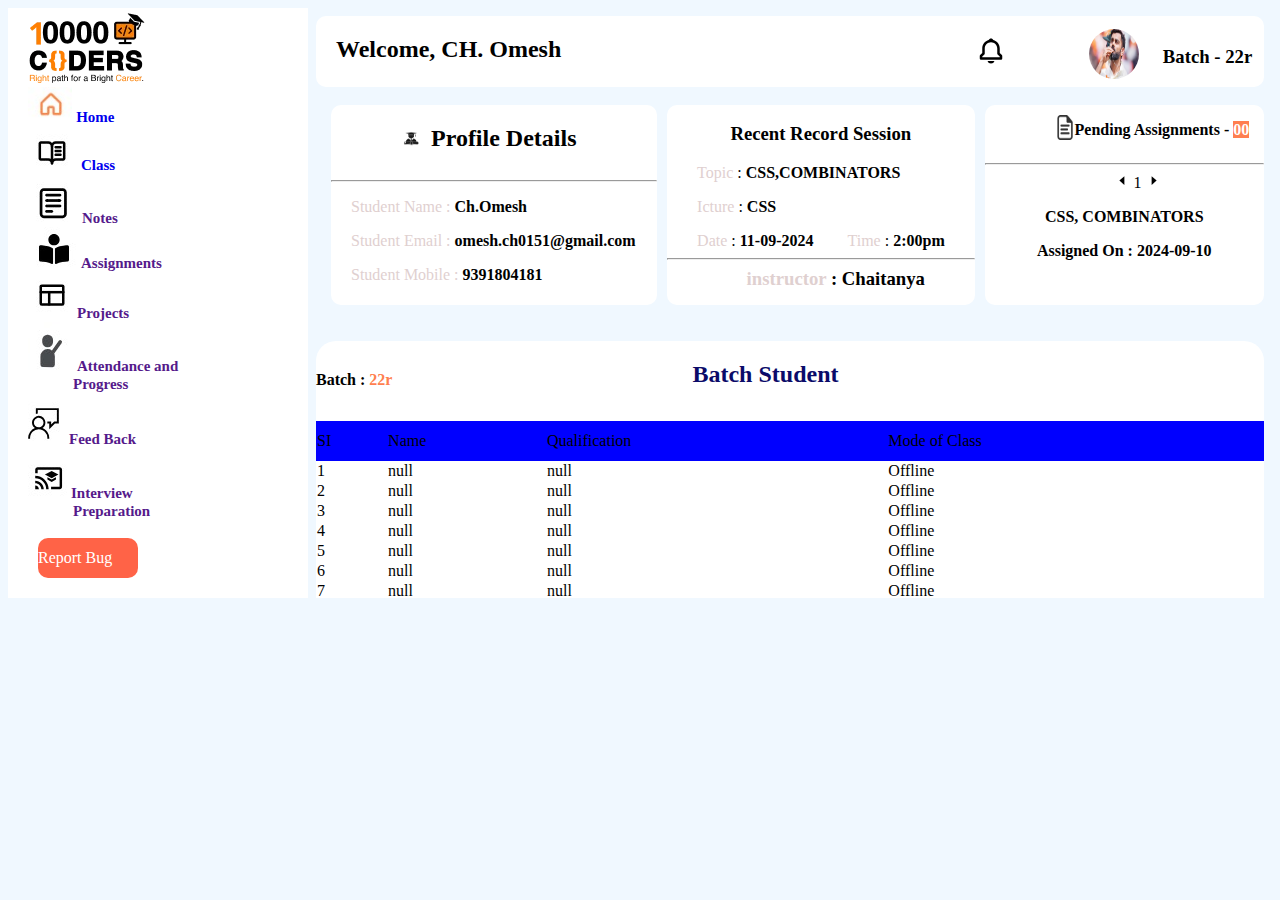
<file: index.html>
<!DOCTYPE html>
<html lang="en">
<head>
    <meta charset="UTF-8">
    <meta name="viewport" content="width=device-width, initial-scale=1.0">
    <title>Document</title>
    <link rel="stylesheet" href="10k _coder.css">
</head>
<body style="background-color: aliceblue;">
    <div class="main">
        <aside>
            <div class="left1">
                <img class="aside1" src="./10000coders-logo.webp" alt="">
                <br>
                <div class="aside1">
                    <img src="./home.jpeg" height="35px" alt="">
                    <a class="ah" href="home.html" target="home"> <strong> Home</strong></a>
                </div>
                <div class="aside1">
                    <img  src="./class.jpeg" alt="">
                    <a class="ah" href="class.html" target="home"> <strong>Class</strong></a>
                </div>
                <div class="aside1">
                    <img  src="./noties.jpeg" alt="">
                    <a class="ah" href=""> <strong>Notes</strong></a>
                </div>
                <div class="aside1">
                    <img src="./assinment.jpeg" alt="">
                    <a class="ah" href=""> <strong>Assignments</strong></a>
                </div>
                <div class="aside1">
                    <img src="./projicets.jpeg" alt="">
                    <a class="ah" href=""> <strong>Projects</strong></a>
                </div>
                <div class="aside1">
                    <img src="./progrees.jpeg" alt="">
                    <a class="ah" href=""> <strong> Attendance and <br> &emsp;&emsp;&emsp;Progress</strong></a>
                </div>
                <div class="aside1">
                    <img src="./feed back.jpeg" alt="">
                    <a class="ah" href=""> <strong>Feed Back</strong></a>
                </div>
                <div class="aside1">
                    <img src="./inerview.jpeg" alt="">
                    <a class="ah" href=""> <strong> Interview <br> &emsp;&emsp;&emsp;Preparation</strong></a>
                </div><br>
                <div class="div1">
                    <a style="color: #fff;" href="">Report Bug</a>
                </div>
            </div>
        </aside>
        <div class="aside2">
            <iframe src="home.html" frameborder="0" name="home" width="100%" height="100%" ></iframe>
        </div>
    </div>
</body>
</html>
</file>
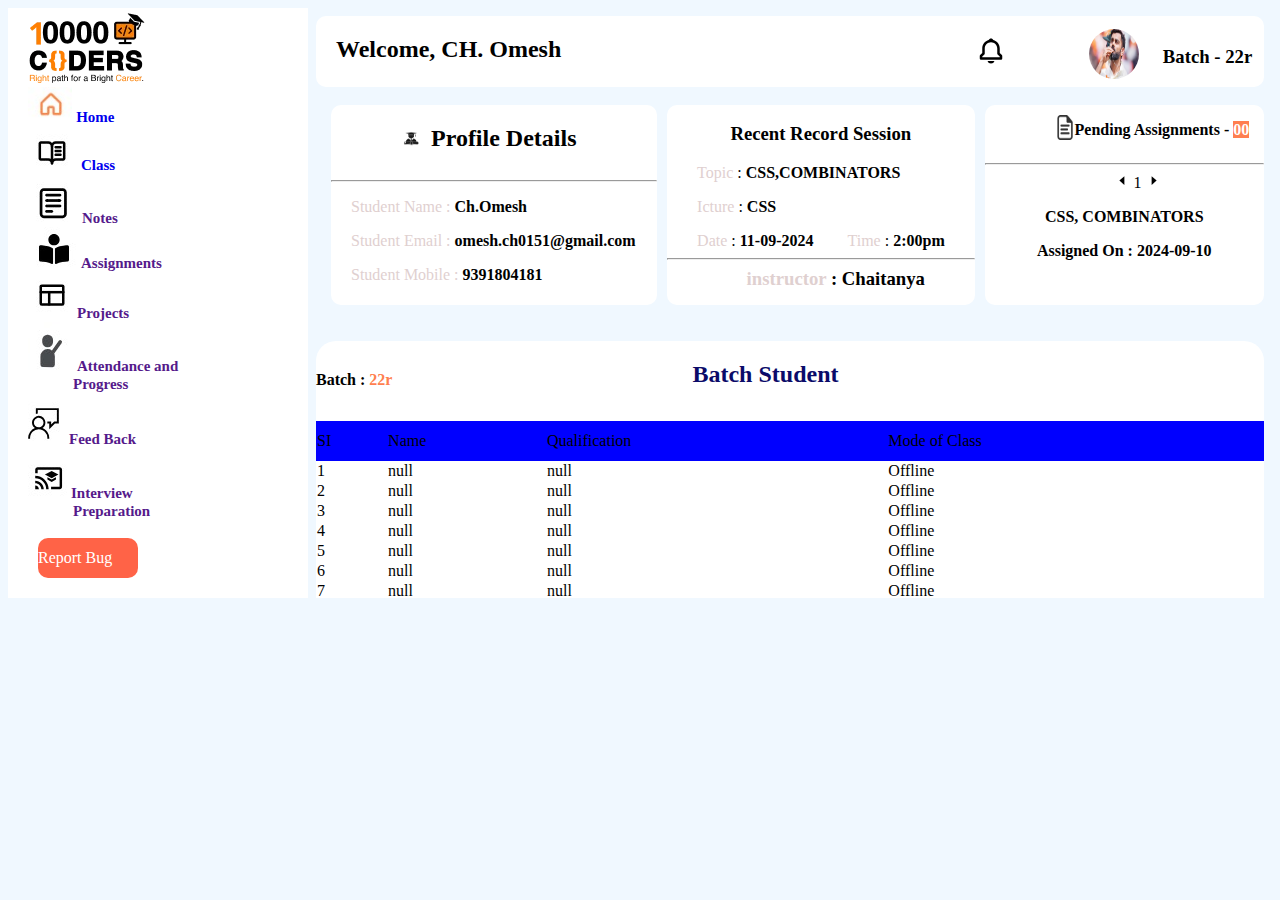
<file: 10k _coder.html>
<!DOCTYPE html>
<html lang="en">
<head>
    <meta charset="UTF-8">
    <meta name="viewport" content="width=device-width, initial-scale=1.0">
    <title>Document</title>
    <link rel="stylesheet" href="10k _coder.css">
</head>
<body style="background-color: aliceblue;">
    <div class="main">
        <aside>
            <div class="left1">
                <img class="aside1" src="./10000coders-logo.webp" alt="">
                <br>
                <div class="aside1">
                    <img src="./home.jpeg" height="35px" alt="">
                    <a class="ah" href="home.html" target="home"> <strong> Home</strong></a>
                </div>
                <div class="aside1">
                    <img  src="./class.jpeg" alt="">
                    <a class="ah" href="class.html" target="home"> <strong>Class</strong></a>
                </div>
                <div class="aside1">
                    <img  src="./noties.jpeg" alt="">
                    <a class="ah" href=""> <strong>Notes</strong></a>
                </div>
                <div class="aside1">
                    <img src="./assinment.jpeg" alt="">
                    <a class="ah" href=""> <strong>Assignments</strong></a>
                </div>
                <div class="aside1">
                    <img src="./projicets.jpeg" alt="">
                    <a class="ah" href=""> <strong>Projects</strong></a>
                </div>
                <div class="aside1">
                    <img src="./progrees.jpeg" alt="">
                    <a class="ah" href=""> <strong> Attendance and <br> &emsp;&emsp;&emsp;Progress</strong></a>
                </div>
                <div class="aside1">
                    <img src="./feed back.jpeg" alt="">
                    <a class="ah" href=""> <strong>Feed Back</strong></a>
                </div>
                <div class="aside1">
                    <img src="./inerview.jpeg" alt="">
                    <a class="ah" href=""> <strong> Interview <br> &emsp;&emsp;&emsp;Preparation</strong></a>
                </div><br>
                <div class="div1">
                    <a style="color: #fff;" href="">Report Bug</a>
                </div>
            </div>
        </aside>
        <div class="aside2">
            <iframe src="home.html" frameborder="0" name="home" width="100%" height="100%" ></iframe>
        </div>
    </div>
</body>
</html>
</file>
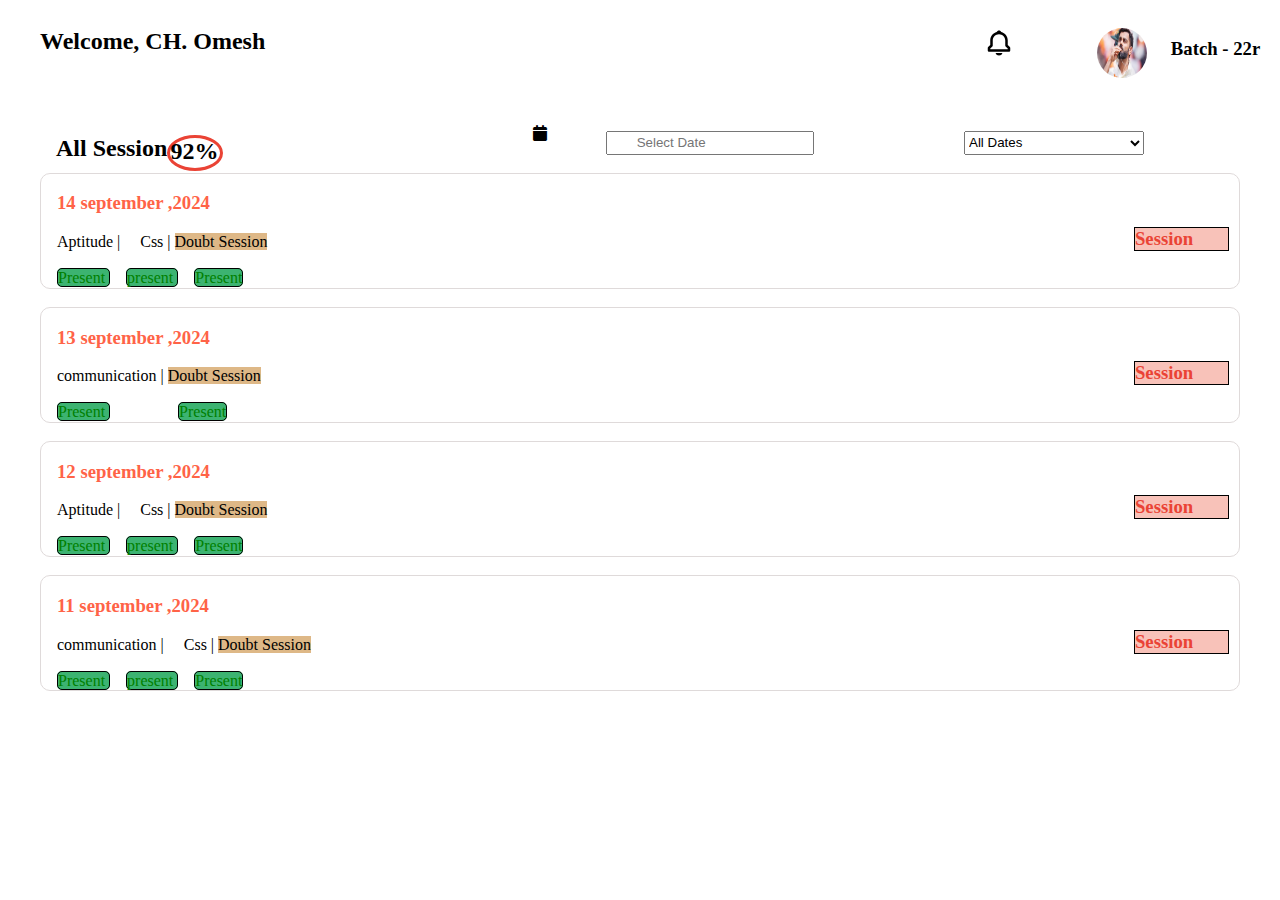
<file: class.html>
<!DOCTYPE html>
<html lang="en">
<head>
    <meta charset="UTF-8">
    <meta name="viewport" content="width=device-width, initial-scale=1.0">
    <title>Document</title>
    <link rel="stylesheet" href="class.css">
</head>
<body>
    <div class="div1">
        <div>
            <h2 style="margin-left: 2rem;">Welcome, CH. Omesh</h2>
        </div>
        <div id="id1"><img class="img1" src="./bx-bell.svg" alt="" width="30px" height="30px">
            <img class="img2" src="./virat_img.jpeg" width="50px" height="50px" alt="">
            <h3 class="tech">Batch - 22r</h3>
        </div>
    </div><br><br>
    <div class="maindiv">
        <div class="main">
            <h2 style="width: 400px;height: 10px;display: flex;margin-left: 3rem;">All Session <span class="span1">92%</span></h2>
            <i class="fa-solid fa-calendar"></i>
            <link style="padding-right: 450px;margin-top: 25px;" rel="stylesheet" href="https://cdnjs.cloudflare.com/ajax/libs/font-awesome/6.6.0/css/all.min.css">
            <input placeholder="&emsp;&emsp;Select Date" style="width: 200px; margin-top: 1rem;" type="text" name="" id="">
            <select name="" id="" style="width: 180px;margin-top: 1rem;">
                <option value="">All Dates</option>
                <option value="">module</option>
            </select>
        </div><br>
        <div class="onediv">
            <div>
                <h3 class="tspan">14 september ,2024 </h3>
                <span class="twospan">Aptitude |</span>
                <span class="twospan">Css |</span>
                <span class="wspan">Doubt Session</span>
             <br><br>
                <span class="tospan">Present </span>
                <span class="tospan">present </span>
                <span class="tospan">Present</span>
            </div>
            <div class="twodiv">
                <h3 class="h3class">Session</h3>
            </div>
            <br>
        </div><br>
        <div class="nediv">
            <div>
                <h3 class="tspan">13 september ,2024 </h3>
                <span class="twospan">communication |</span>
                <!-- <span class="twospan">Css |</span> -->
                <span class="wspan">Doubt Session</span>
             <br><br>
                <span class="tospan">Present </span>
                <!-- <span class="tospan">present </span> -->&emsp;&emsp;&emsp;
                <span class="tospan">Present</span>
            </div>
            <div class="twodiv">
                <h3 class="h3class">Session</h3>
            </div>
            <br>
        </div><br>
        <div class="nediv">
            <div>
                <h3 class="tspan">12 september ,2024 </h3>
                <span class="twospan">Aptitude |</span>
                <span class="twospan">Css |</span>
                <span class="wspan">Doubt Session</span>
             <br><br>
                <span class="tospan">Present </span>
                <span class="tospan">present </span>
                <span class="tospan">Present</span>
            </div>
            <div class="twodiv">
                <h3 class="h3class">Session</h3>
            </div>
            <br>
        </div><br>
        <div class="nediv">
            <div>
                <h3 class="tspan">11 september ,2024 </h3>
                <span class="twospan">communication |</span>
                <span class="twospan">Css |</span>
                <span class="wspan">Doubt Session</span>
             <br><br>
                <span class="tospan">Present </span>
                <span class="tospan">present </span>
                <span class="tospan">Present</span>
            </div>
            <div class="twodiv">
                <h3 class="h3class">Session</h3>
            </div>
            <br>
        </div>
    </div>
</body>
</html>
</file>
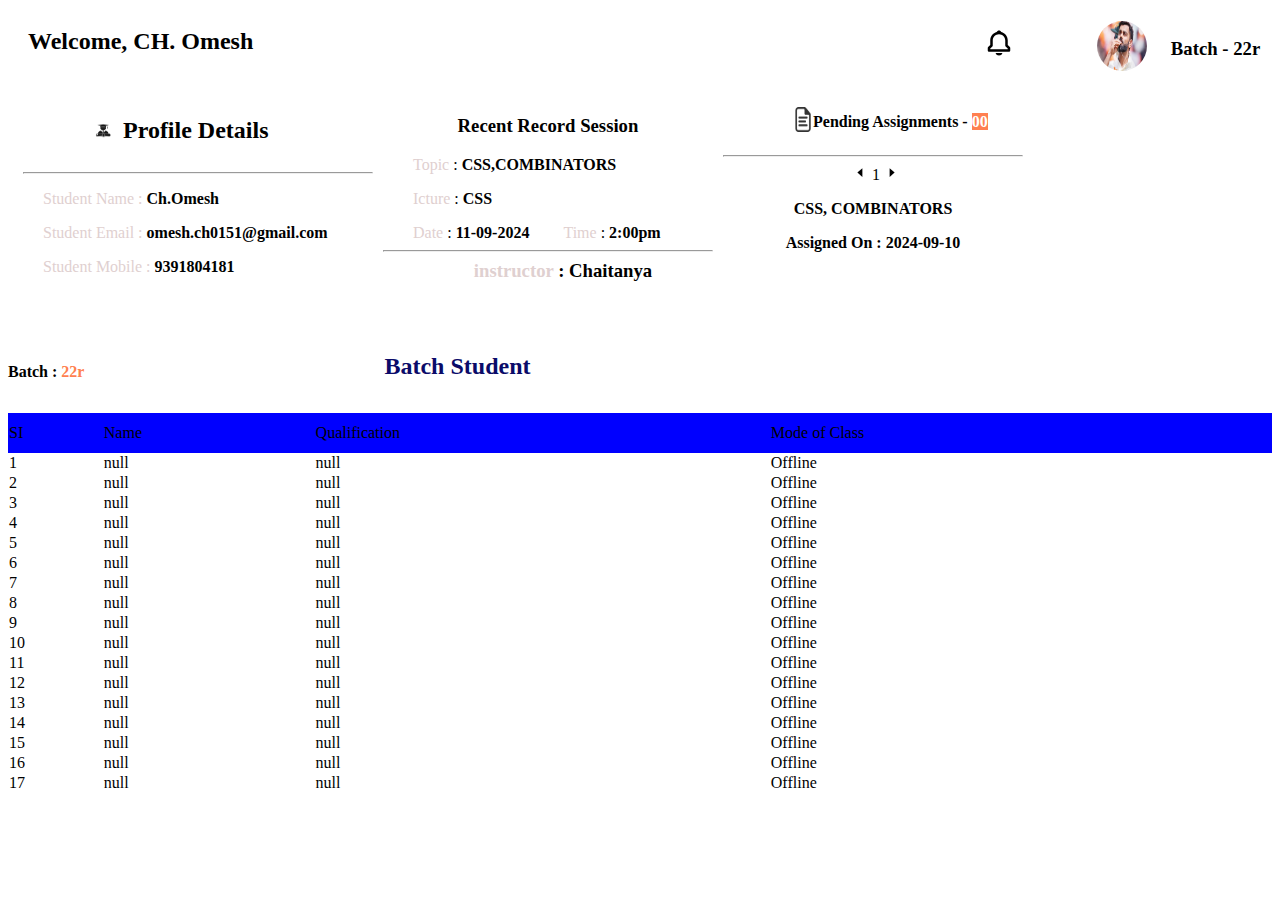
<file: home.html>
<!DOCTYPE html>
<html lang="en">

<head>
    <meta charset="UTF-8">
    <meta name="viewport" content="width=device-width, initial-scale=1.0">
    <title>Document</title>
    <link rel="stylesheet" href="home.css">
</head>

<body>
    <div class="div1">
        <div>
            <h2 style="margin-left: 20px;">Welcome, CH. Omesh</h2>
        </div>
        <div id="id1"><img class="img1" src="./bx-bell.svg" alt="" width="30px" height="30px">
            <a class="virat" href="#">
                <img class="img2" src="./virat_img.jpeg" width="50px" height="50px"
                    style="border-radius: 40px;margin-left: 60px;margin-top: 10px;" alt="">
                <ul class="function">
                    <li>My profile</li><br>
                    <li>Logout</li>
                </ul>
            </a>
            <h3 class="tech">Batch - 22r</h3>
        </div>
    </div><br>
    <div class="main">
        <div class="div2">
            <div class="pro">
                <img src="./card.png" height="15px" width="20px" alt="">
                <h2 style="padding-left: 10px;">Profile Details</h2>
            </div>
            <hr>
            <p>
                <span class="card1">Student Name :</span>
                <strong>Ch.Omesh</strong>
            </p>
            <p>
                <span class="card1">Student Email :</span>
                <strong>omesh.ch0151@gmail.com</strong>
            </p>
            <p>
                <span class="card1">Student Mobile :</span>
                <strong>9391804181</strong>
            </p>
        </div><br><br>
        <div class="div3">
            <h3 style="text-align: center; background-color: #fff;">
                Recent Record Session
            </h3>
            <p><span class="card2">Topic</span> : <strong> CSS,COMBINATORS</strong></p>
            <P><span class="card2">Icture</span> : <strong>CSS</strong></P>
            <span> <span class="card2">Date</span> : <strong> 11-09-2024</strong></span>
            <span> <span class="card2">Time</span> : <strong> 2:00pm</strong></span><br>
            <hr>
            <h3 style="text-align: center; margin-top: -0.5px;"> <span class="card2">instructor</span> : Chaitanya</h3>
        </div>
        <div class="div4">
            <div class="pen">
                <img src="./notes.png" height="25px" width="20px" alt="">
                <p class="card3">Pending Assignments -
                    <span style="background-color: coral;color: #fff;">00</span>
                </p>
            </div>
            <hr>
            <img style="padding-left: 130px;" src="./bx-caret-left.svg" width="15px" alt="">
            <span>1</span>
            <img src="./bx-caret-right.svg" width="15px" alt="">
            <p class="card3">CSS, COMBINATORS</p>
            <p class="card3">Assigned On : 2024-09-10</p>
        </div>
    </div><br><br>
    <div class="div5">
        <div class="div7">
            <span> <strong>Batch :</strong>
                <span style="color: coral;"> <strong>22r</strong></span>
            </span>
        </div>
        <h2 style="color: rgb(11, 11, 105);">Batch Student</h2>
    </div>
    <div class="div6">
        <table cell-padding: 100px;
            style="width: 100%; border-collapse: collapse;overflow: scroll;background-color: #fff; ">
            <tbody>
                <div class="div8">
                    <tr class="tdsessions" style="background-color: blue;height: 40px;;">
                        <td>SI</td>
                        <td>Name</td>
                        <td>Qualification</td>
                        <td>Mode of Class</td>
                    </tr>
                </div>

                <tr>
                    <td>1</td>
                    <td>null</td>
                    <td>null</td>
                    <td>Offline</td>
                </tr>
                <tr>
                    <td>2</td>
                    <td>null</td>
                    <td>null</td>
                    <td>Offline</td>
                </tr>
                <tr>
                    <td>3</td>
                    <td>null</td>
                    <td>null</td>
                    <td>Offline</td>
                </tr>
                <tr>
                    <td>4</td>
                    <td>null</td>
                    <td>null</td>
                    <td>Offline</td>
                </tr>
                <tr>
                    <td>5</td>
                    <td>null</td>
                    <td>null</td>
                    <td>Offline</td>
                </tr>
                <tr>
                    <td>6</td>
                    <td>null</td>
                    <td>null</td>
                    <td>Offline</td>
                </tr>
                <tr>
                    <td>7</td>
                    <td>null</td>
                    <td>null</td>
                    <td>Offline</td>
                </tr>
                <tr>
                    <td>8</td>
                    <td>null</td>
                    <td>null</td>
                    <td>Offline</td>
                </tr>
                <tr>
                    <td>9</td>
                    <td>null</td>
                    <td>null</td>
                    <td>Offline</td>
                </tr>
                <tr>
                    <td>10</td>
                    <td>null</td>
                    <td>null</td>
                    <td>Offline</td>
                </tr>
                <tr>
                    <td>11</td>
                    <td>null</td>
                    <td>null</td>
                    <td>Offline</td>
                </tr>
                <tr>
                    <td>12</td>
                    <td>null</td>
                    <td>null</td>
                    <td>Offline</td>
                </tr>
                <tr>
                    <td>13</td>
                    <td>null</td>
                    <td>null</td>
                    <td>Offline</td>
                </tr>
                <tr>
                    <td>14</td>
                    <td>null</td>
                    <td>null</td>
                    <td>Offline</td>
                </tr>
                <tr>
                    <td>15</td>
                    <td>null</td>
                    <td>null</td>
                    <td>Offline</td>
                </tr>
                <tr>
                    <td>16</td>
                    <td>null</td>
                    <td>null</td>
                    <td>Offline</td>
                </tr>
                <tr>
                    <td>17</td>
                    <td>null</td>
                    <td>null</td>
                    <td>Offline</td>
                </tr>
            </tbody>
        </table>
    </div>
</body>

</html>
</file>
<file: 10k _coder.css>
*{
    text-decoration: none;
    /* background-color: aliceblue; */
}
.left1{
    /* border: 1px solid black; */
    width: 300px;
    height: 590px;
    text-decoration: none;
    background-color: #fff;
    color: #000;
    justify-content: space-around;
}
.div1{
    display: flex;
    align-items: center;
    margin-left: 30px;
    background-color: tomato;
    width:100px;
    height: 40px;
    border-radius: 10px; 
}
.aside1{
    margin-left: 20px;
}
.aside2{
    display: flex;
    width: 100%;
}
.main{
    display: flex;
    width: 100%;
}
a:hover{
    color: rgb(220, 20, 0);
}
.ah{
    font-size: 15px;
}
</file>
<file: class.css>
.div1{
    display: flex;
    width: 100%;
    /* height: 50px; */
    /* border: 1px solid black; */
    justify-content: space-between;
    border-radius: 10px;
    background-color: #fff;
}
#id1{
    width:300px;
    display: flex;
    justify-content: space-around;
    align-items: center;
    margin-left: 200px;
 }
.img2{
    border-radius: 35px;
    margin-left: 60px;
    margin-top: 20px;
}
.tech{
    margin-top: 30px;
}
.main{
    display: flex;
    column-gap: 150px;
    height: 40px;
}
 .img2:hover{
     border: 5px solid blue;
 }
.span1{
    /* background-color: aqua; */
    width: 50px;
    height: 30px;
    border: 3px solid #ea4335;
    border-radius: 50%;
}
i{
    position: absolute;
    margin-top: 10px;
    margin-left: 525px;
}
.maindiv{
    /* border: 1px solid black; */
    background-color: #fff;
    border-radius: 10px;
}
.onediv{
    border: 1px solid rgb(223, 218, 218);
    margin-left: 2rem;
    border-radius: 10px;
    margin-right: 2rem;
}
.twodiv{
    padding-right: 10px;
}
.h3class{
    position: relative;
    margin-left: 92%;
    margin-top: -60px;
    border: 1px solid black;
    background-color: rgb(248, 194, 185);
    color: #ea4335;
}
.twospan{
    margin-left: 1rem;
}
.tspan{
    margin-left: 1rem;
    color: tomato;
}
.wspan{
    background-color: burlywood;
}
.tospan{
     margin-left: 1rem;
     border: 1px solid black;
     color: green;
     background-color: mediumseagreen;
     border-radius: 5px;
}
.nediv{
    border: 1px solid rgb(223, 218, 218);
    margin-left: 2rem;
    border-radius: 10px;
    margin-right: 2rem;
}
</file>
<file: home.css>
.main{
    display: flex;
    height: 100%;
}
.div1{
    display: flex;
    width: 100%;
    /* height: 50px; */
    /* border: 1px solid black; */
    justify-content: space-between;
    border-radius: 10px;
    background-color: #fff;
    /* position: fixed; */
    
}
/* body{
    width: 100%;
} */
 /* .img1{
    margin-left: 50px;
 } */
 #id1{
    width:300px;
    display: flex;
    justify-content: space-around;
    align-items: center;
 }
.tech{
    margin-top: 30px;
}
.div2{
    /* display: flex; */
    /* border:  1px solid black; */
    width: 350px;
    height: 200px;
    background-color:#fff;
    border-radius: 10px;
    /* text-align: center; */
    justify-content: space-around;
    margin-left: 15px;
}
.div3{
    /* border: 1px solid black; */
    margin-left: 10px;
    width: 330px;
    height: 200px;
    background-color: white;
    border-radius: 10px;
    /* text-align: center; */
}
.div4{
    /* border: 1px solid black; */
    margin-left: 10px;
    width: 300px;
    background-color: #fff;
    border-radius: 10px;
    /* text-align: center; */
}
.div2:hover{
    background-color: darkgray;
}
.card1{
    color: rgb(223, 208, 208);
    padding-left: 20px;
}
.card2{
    padding-left: 30px;
    color: rgb(223, 208, 208);
}
.card3{
    text-align: center;
    font-weight: bold;
}
.img2:hover{
    border: 5px solid blue; 

}
.div3:hover{
    opacity: 0.3 ;
}
.pro{
    display: flex;
}
.pro img{
    padding-top: 26px;
    padding-left: 70px;
}
.pen{
    display: flex;
    padding-left: 70px;
}
.pen img{
    padding-top: 10px;
}
.div5{
    display: flex;
    /* row-gap: 300px; */
    column-gap: 300px;
    /* border: 1px solid black; */
    height: 80px;
    background-color: #fff;
    border-top-left-radius: 20px;
    border-top-right-radius: 20px;
}
.card4{
    text-align: center;
}
.div6{
    width: 100%;
}
/* .tdsessions{
    background-color: blue;
} */
.div7{
    margin-top: 30px;
    position: sticky;
}
.dib8{
    position: fixed;
    z-index: 1;
}
.virat{
    position: relative;
}
.function{
    background-color: aqua;
    position: absolute;
    display: none;
    top: 73%;
    right: -85px;
    border-radius: 10px;
    width: 100px;
}

.virat:hover{
    ul{
        background-color: aliceblue;
        display: block;
    }
    ul li{
        color: orange;
    }
}

.function li{
    color: black;
}
</file>
